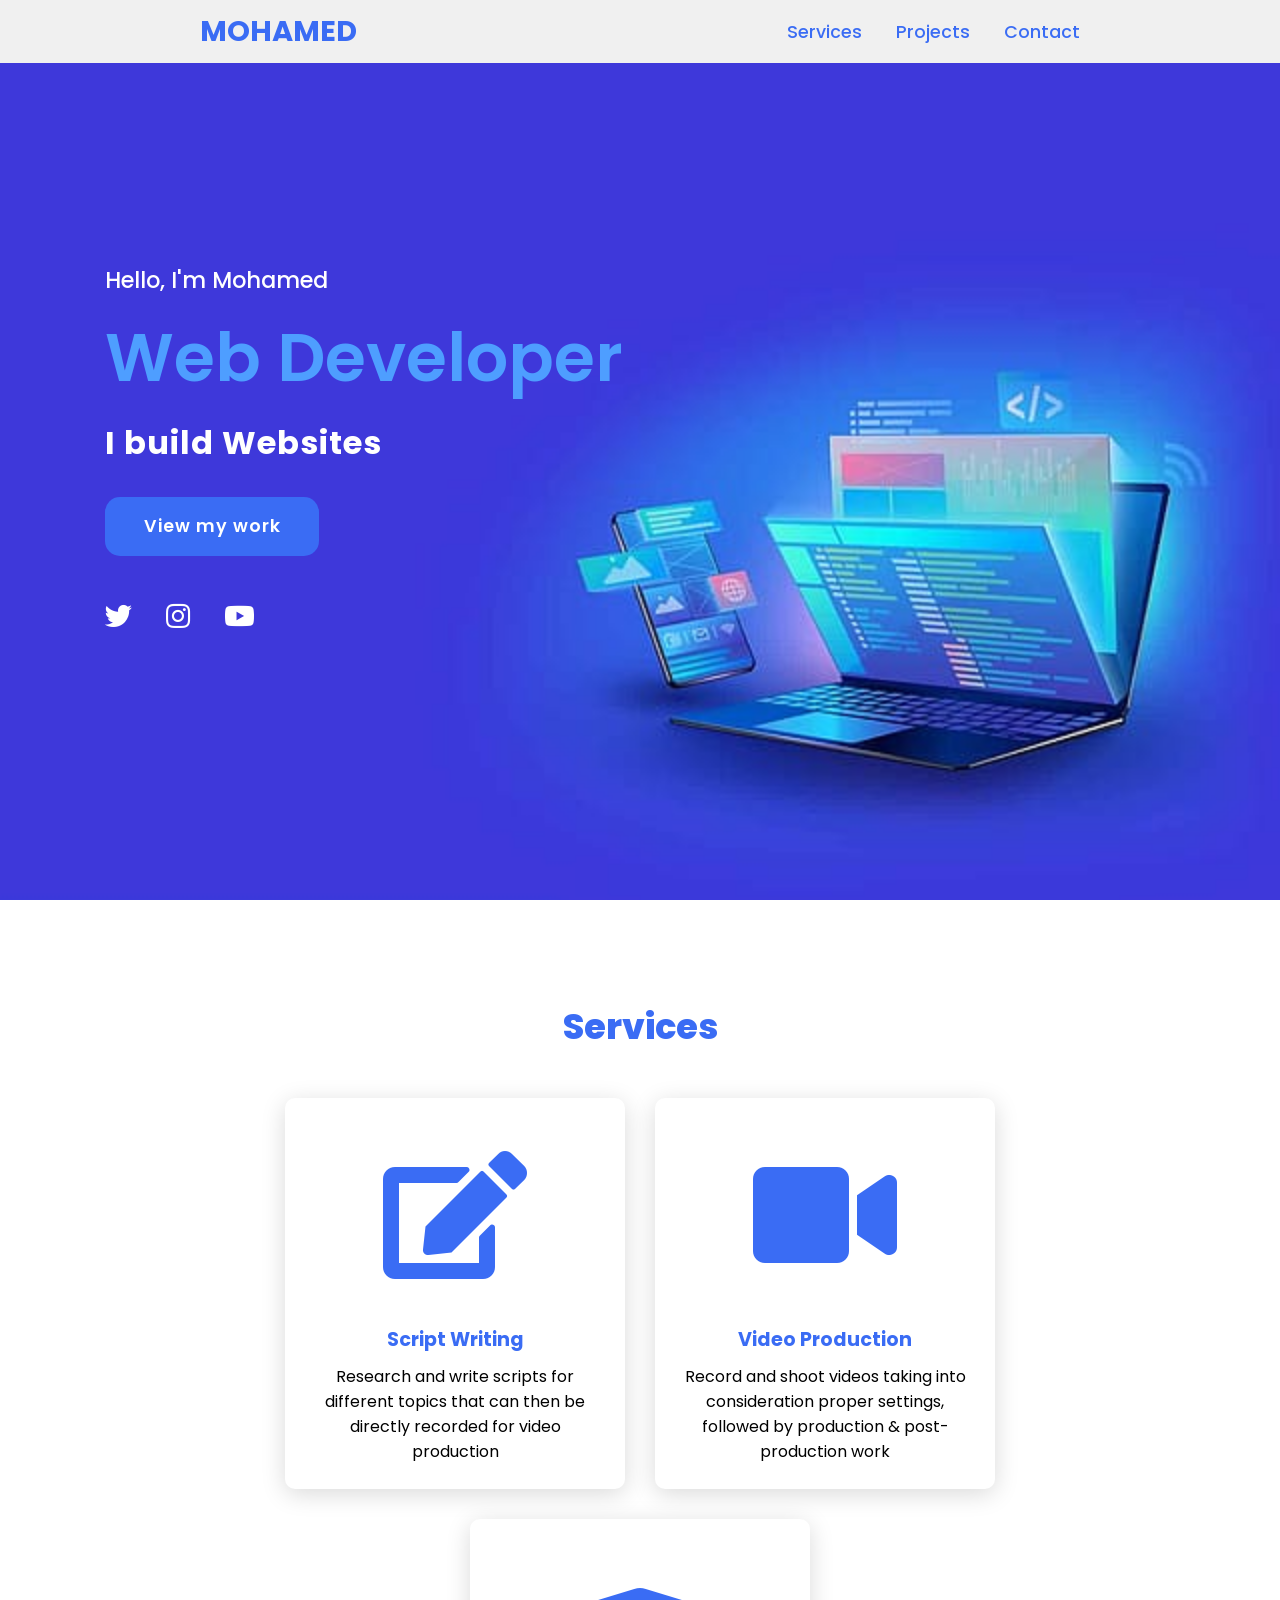
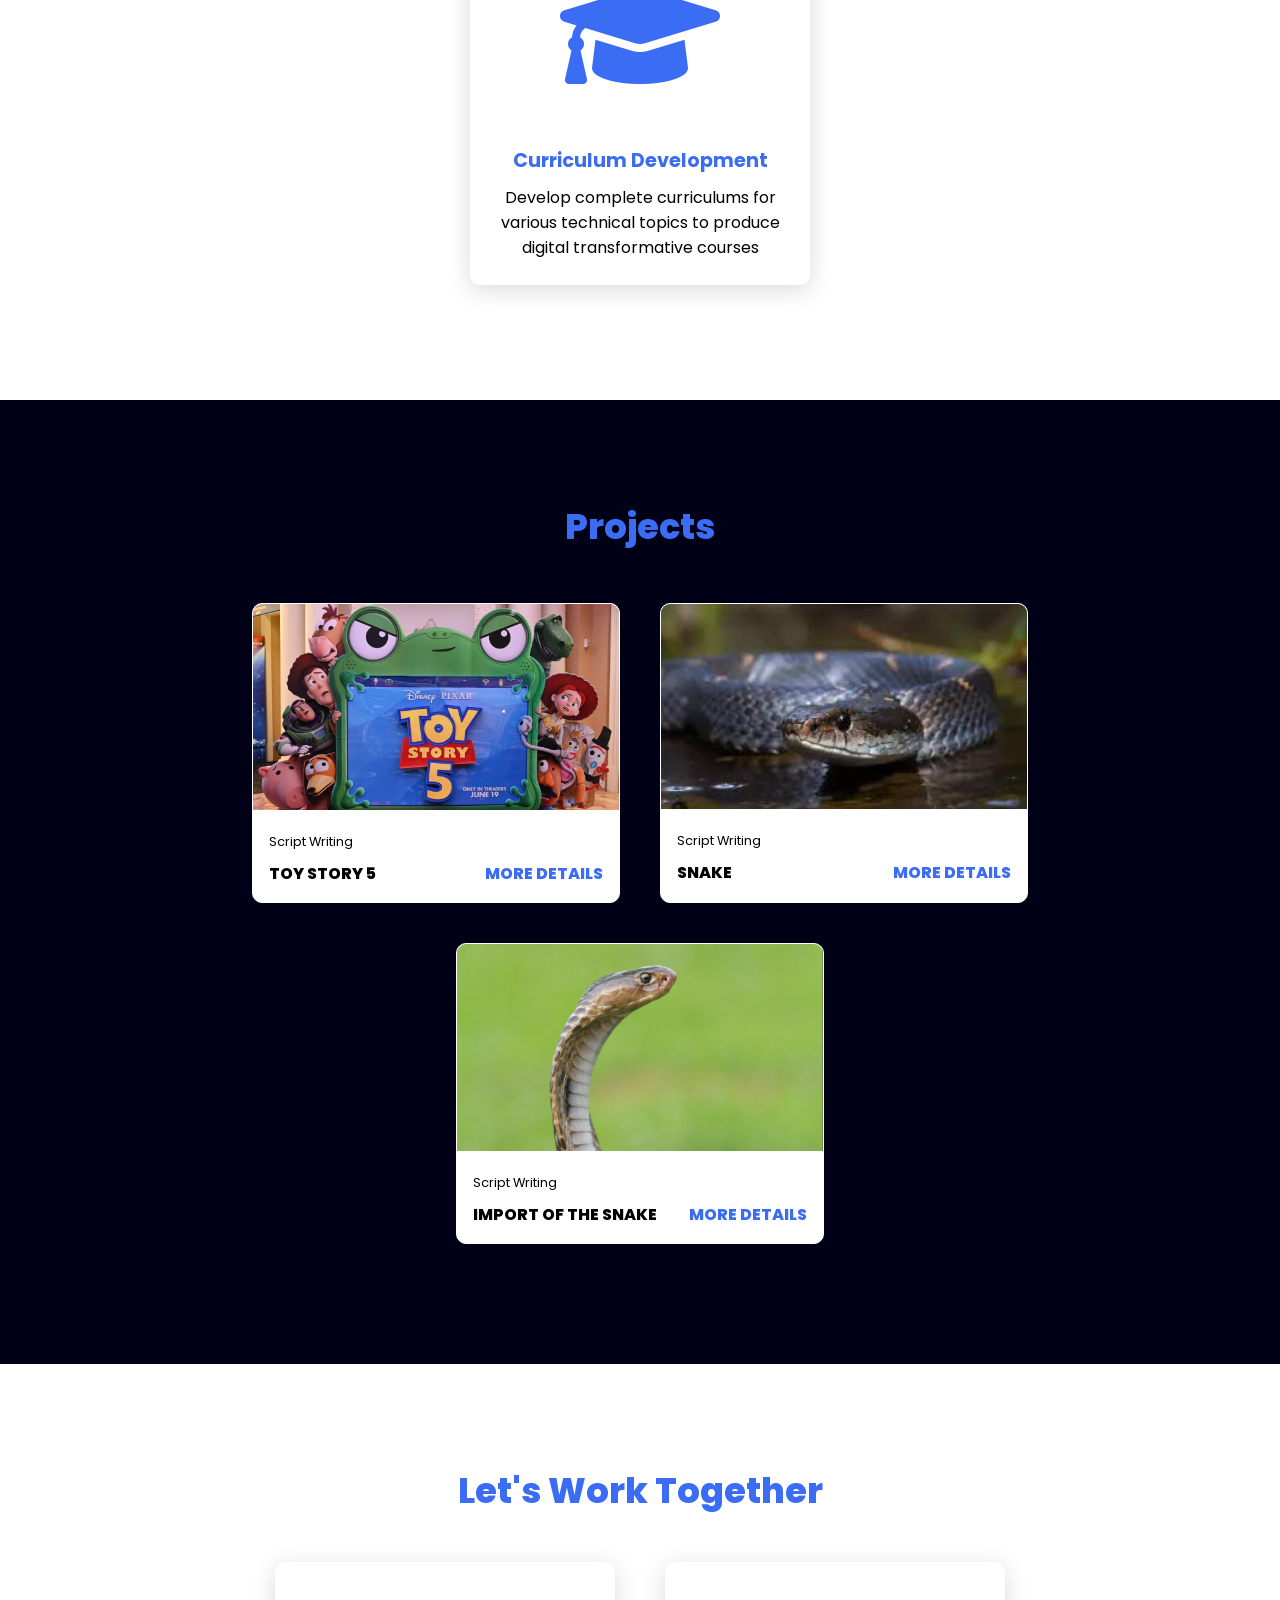
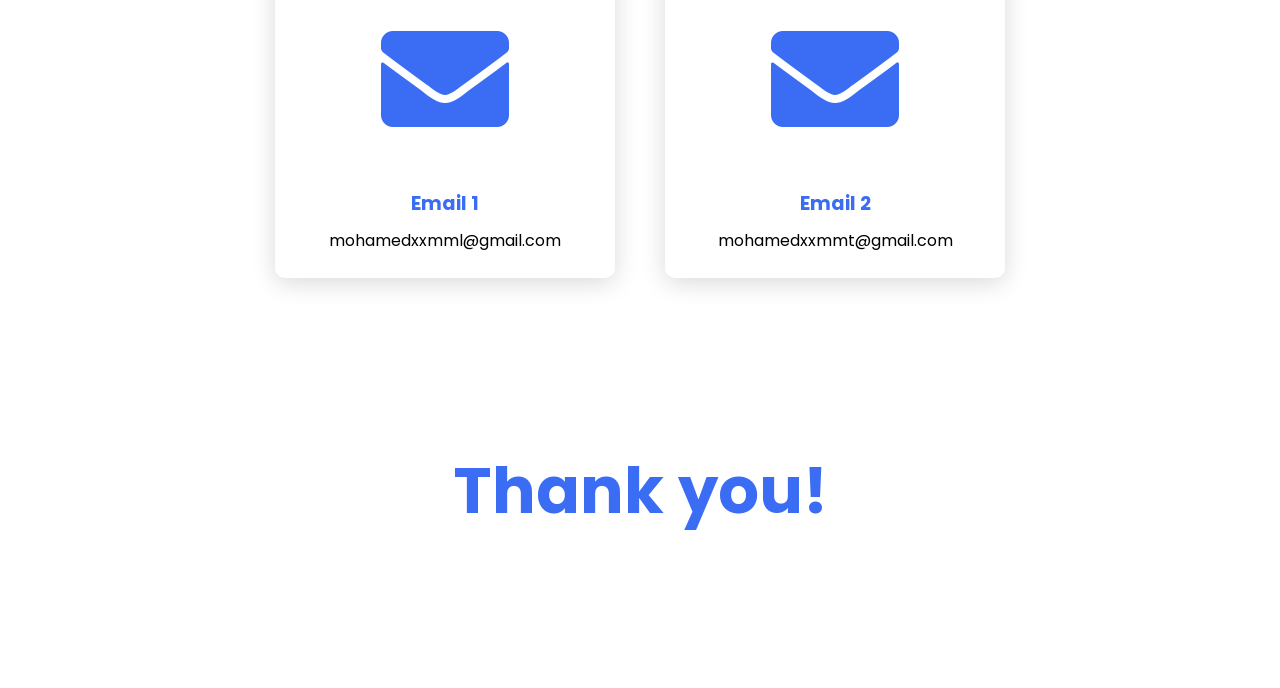
<file: index.html>
<!DOCTYPE html>
<html lang="en">
<head>
    <meta charset="UTF-8">
    <meta http-equiv="X-UA-Compatible" content="IE=edge">
    <meta name="viewport" content="width=device-width, initial-scale=1.0">
    <link rel="stylesheet" href="https://cdnjs.cloudflare.com/ajax/libs/font-awesome/5.15.4/css/all.min.css">
    <link rel="stylesheet" href="style.css">
    <title>Who Iam</title>
    <link rel="icon" type="image/png" href="HD-wallpaper-best-web-development-company-in-lucknow-web-developer-web-design-web-application-web-development.jpg">
</head>
<body>
    <!-- عنوان الموقع الذي يظهر فوق التفاصيل -->
<meta property="og:title" content="Mohamed | Web Developer Portfolio">

<!-- تفاصيل ووصف الموقع -->
<meta property="og:description" content="Check out my official portfolio to see my life-changing courses, script writing, and video production projects.">

<!-- رابط الصورة التي تريدها أن تظهر مع الرابط -->
<meta property="og:image" content="https://mohamedxxmmt2-design.github.io/Who-i-am/image1.jpg">

<!-- رابط موقعك نفسه -->
<meta property="og:url" content="https://mohamedxxmmt2-design.github.io/Who-i-am/">
<meta property="og:type" content="website">

    <header>
        <a href="#" class="logo">Mohamed</a>
        <nav class="navigation">
            <a href="#services">Services</a>
            <a href="#projects">Projects</a>
            <a href="#contact">Contact</a>
        </nav>
    </header>


    <section class="main">
        <div>
            <h2>Hello, I'm Mohamed<br><span>Web Developer</span></h2>
            <h3>I build Websites</h3>
            <a href="#projects" class="main-btn">View my work</a>
            <div class="social-icons">
                <a href="https://x.com/mohamed_hxu9" target="_blank"><i class="fab fa-twitter"></i></a>
                <a href="https://www.instagram.com/sigma_boeing777/?hl=en" target="_blank"><i class="fab fa-instagram"></i></a>
                <a href="https://www.youtube.com/channel/UCnpMmIcgxOHN8nO-FZzd5jA" target="_blank"><i class="fab fa-youtube"></i></a>
            </div>
        </div>
    </section>

    <section class="cards" id="services">
        <h2 class="title">Services</h2>
        <div class="content">
            <div class="card">
                <div class="icon">
                    <i class="fas fa-edit"></i>
                </div>
                <div class="info">
                    <h3>Script Writing</h3>
                    <p>Research and write scripts for different topics that can then be directly recorded for video production</p>
                </div>
            </div>
            <div class="card">
                <div class="icon">
                    <i class="fas fa-video"></i>
                </div>
                <div class="info">
                    <h3>Video Production</h3>
                    <p>Record and shoot videos taking into consideration proper settings, followed by production & post-production work</p>
                </div>
            </div>
            <div class="card">
                <div class="icon">
                    <i class="fas fa-graduation-cap"></i>
                </div>
                <div class="info">
                    <h3>Curriculum Development</h3>
                    <p>Develop complete curriculums for various technical topics to produce digital transformative courses</p>
                </div>
            </div>
        </div>

    </section>

    <section class="projects" id="projects">
        <h2 class="title">Projects</h2>
        <div class="content">
            <div class="project-card">
                <div class="project-images">
                    <img src="image1.jpg" >
                </div>
                <div class="project-info">
                    <p class="project-category">Script Writing</p>
                    <strong class="project-title">
                        <span>Toy Story 5</span>
                        <a href="https://mohamedxxmmt2-design.github.io/watch-toy-story-5/" target="_blank" class="project-btn">More Details</a>
                    </strong>
                </div>
            </div><div class="project-card">
                <div class="project-images">
                    <img src="images2.jpeg" >
                </div>
                <div class="project-info">
                    <p class="project-category">Script Writing</p>
                    <strong class="project-title">
                        <span>snake</span>
                        <a href="https://mohamedxxmmt2-design.github.io/import-snake121/" target="_blank" class="project-btn">More Details</a>
                    </strong>
                </div>
            </div><div class="project-card">
                <div class="project-images">
                    <img src="image4.jpg" >
                </div>
                <div class="project-info">
                    <p class="project-category">Script Writing</p>
                    <strong class="project-title">
                        <span>import of the snake</span>
                        <a href="https://mohamedxxmmt2-design.github.io/import-snake/" target="_blank" class="project-btn">More Details</a>
                    </strong>
                </div>
            </div>
        </div>
    </section>

    <section class="cards-contact" id="contact">
            <section class="cards-contact" id="contact">
    <h2 class="title">Let's Work Together</h2>  
    <div class="content">
        <div class="card">
            <div class="icon">
                <!-- التعديل هنا: استخدام fas بدلاً من fa-regular -->
                <i class="fas fa-envelope"></i>
            </div>
            <div class="info">
                <h3>Email 1</h3>
                <p>mohamedxxmml@gmail.com</p>
            </div>
        </div>
        <div class="card">
            <div class="icon">
                <!-- التعديل هنا: استخدام fas وإغلاق الوسم بشكل صحيح -->
                <i class="fas fa-envelope"></i>                
            </div>
            <div class="info">
                <h3>Email 2</h3>
                <p>mohamedxxmmt@gmail.com</p>
            </div>
        </div>
    </div>

    </section>
    
<section>
    <h1 class="the-end">Thank you!</h1>
</section>

</body>
</html>
</file>
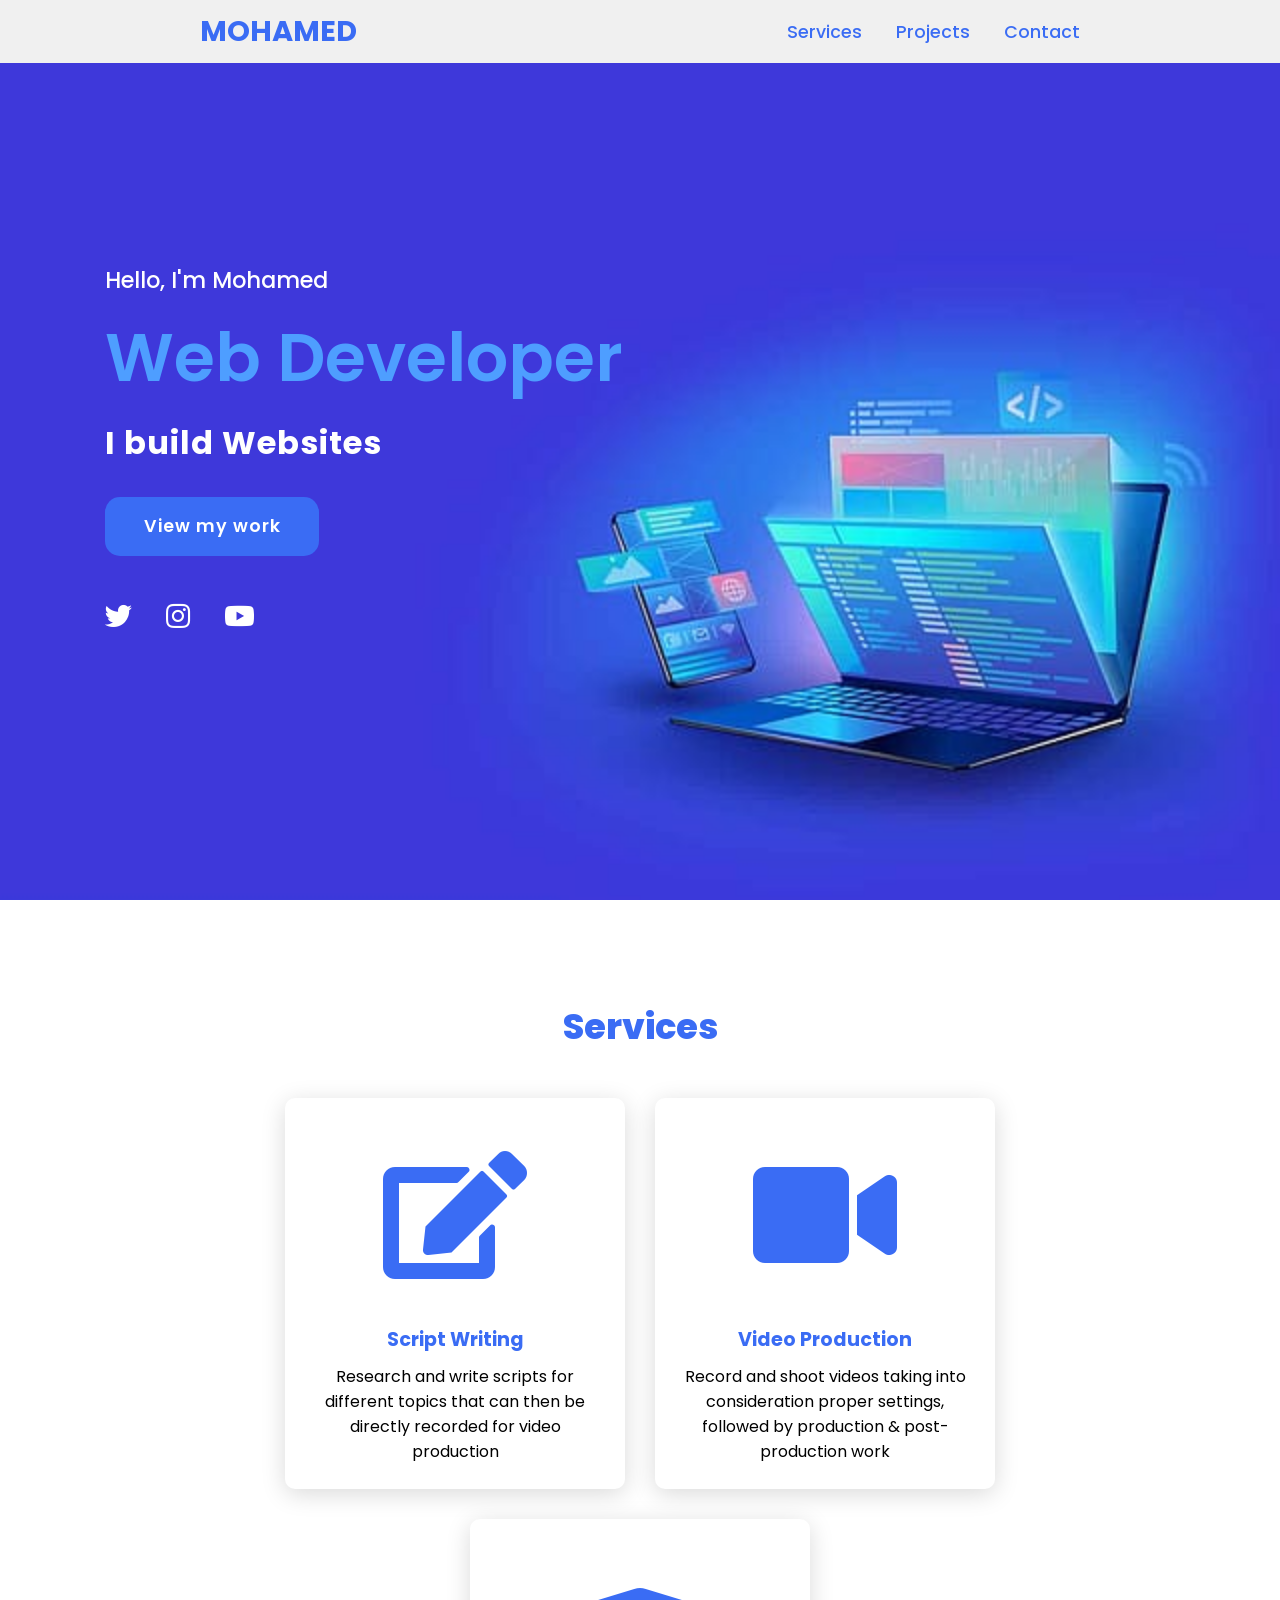
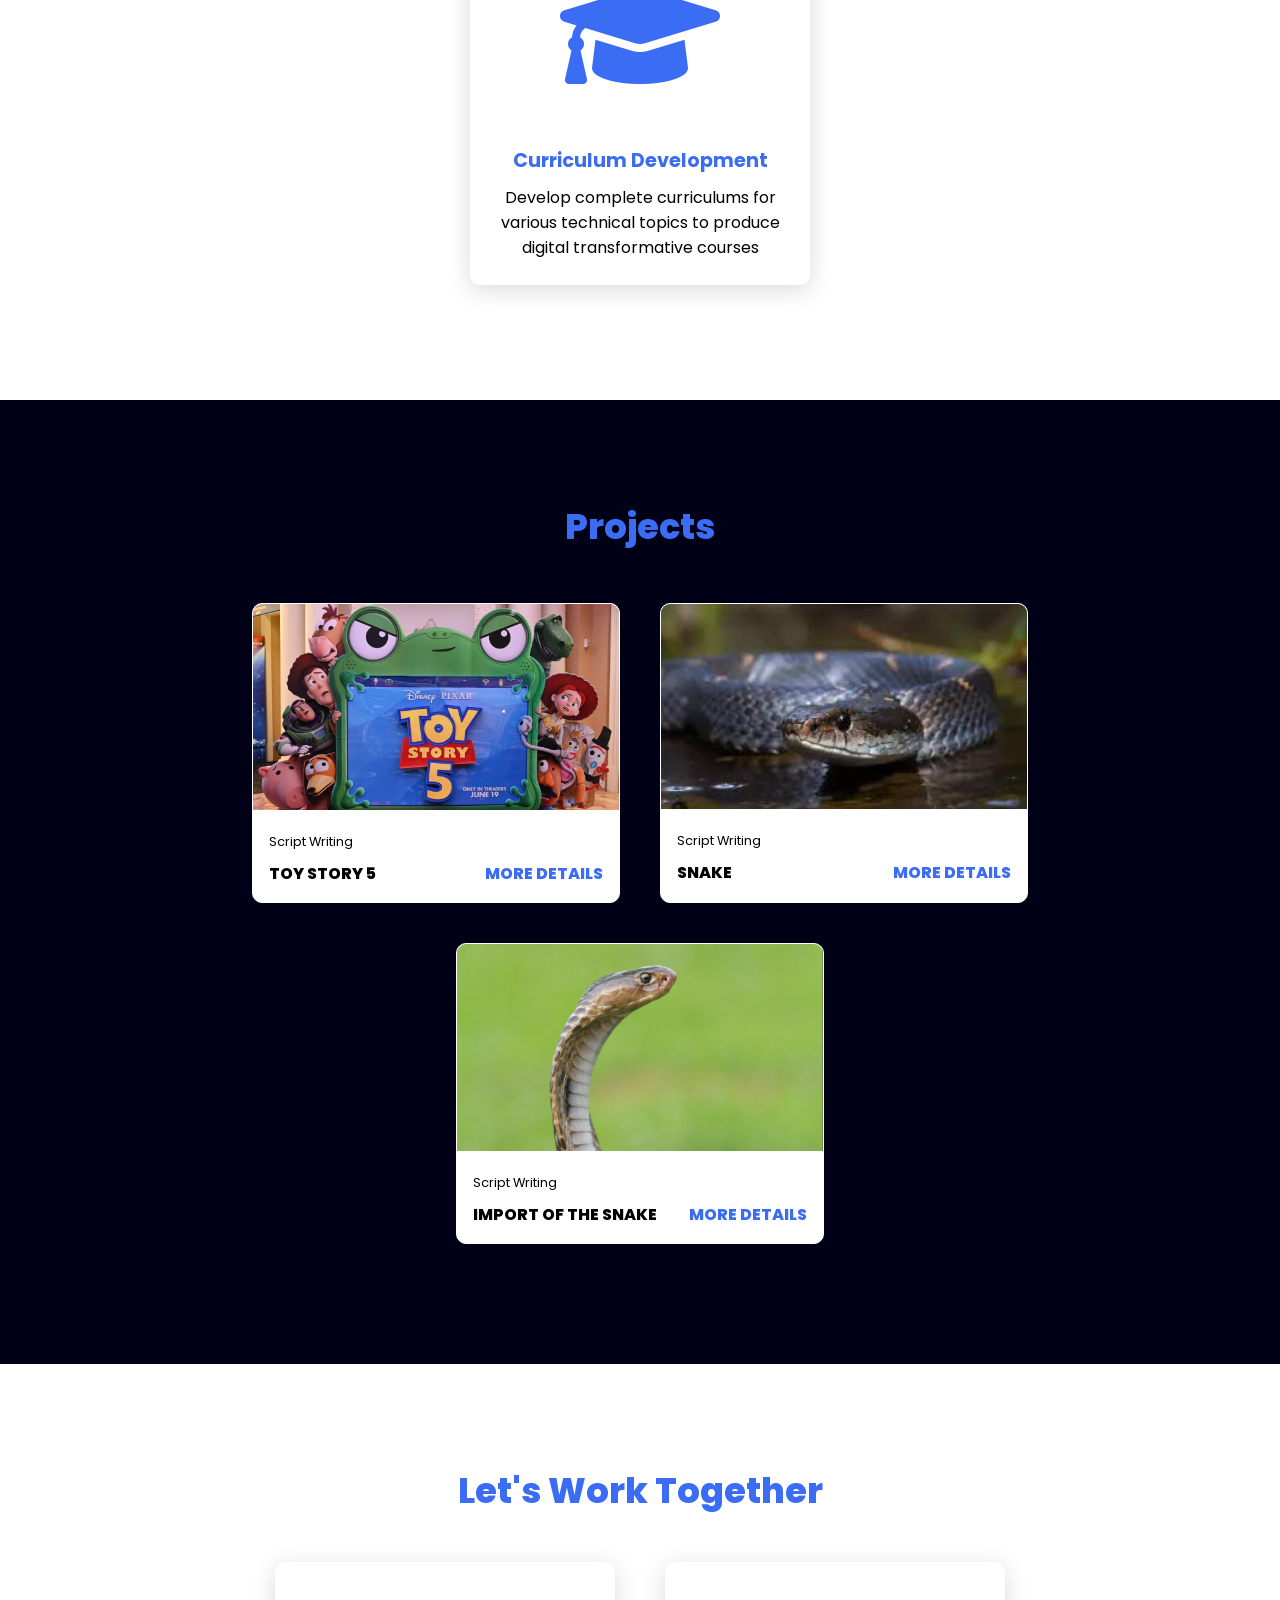
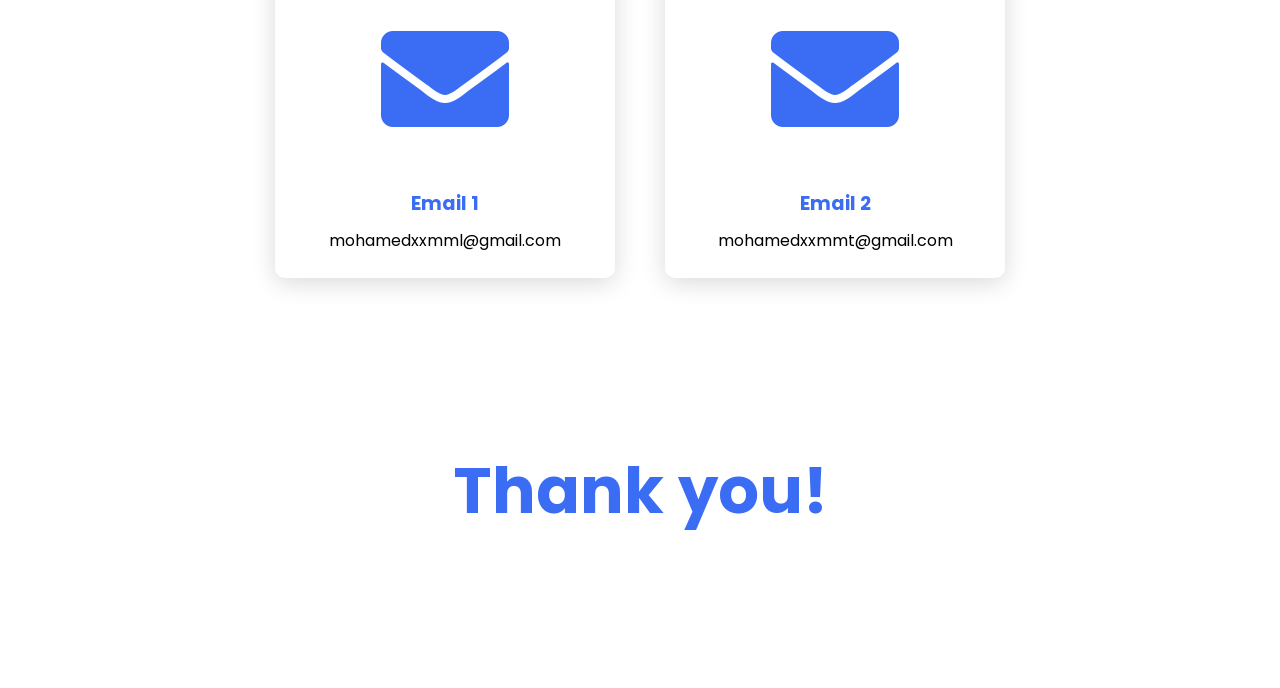
<file: VS code/index.html>
<!DOCTYPE html>
<html lang="en">
<head>
    <meta charset="UTF-8">
    <meta http-equiv="X-UA-Compatible" content="IE=edge">
    <meta name="viewport" content="width=device-width, initial-scale=1.0">
    <link rel="stylesheet" href="https://cdnjs.cloudflare.com/ajax/libs/font-awesome/5.15.4/css/all.min.css">
    <link rel="stylesheet" href="style.css">
    <title>Who Iam</title>
</head>
<body>

    <header>
        <a href="#" class="logo">Mohamed</a>
        <nav class="navigation">
            <a href="#services">Services</a>
            <a href="#projects">Projects</a>
            <a href="#contact">Contact</a>
        </nav>
    </header>


    <section class="main">
        <div>
            <h2>Hello, I'm Mohamed<br><span>Web Developer</span></h2>
            <h3>I build Websites</h3>
            <a href="#projects" class="main-btn">View my work</a>
            <div class="social-icons">
                <a href="https://x.com/mohamed_hxu9" target="_blank"><i class="fab fa-twitter"></i></a>
                <a href="https://www.instagram.com/sigma_boeing777/?hl=en" target="_blank"><i class="fab fa-instagram"></i></a>
                <a href="https://www.youtube.com/channel/UCnpMmIcgxOHN8nO-FZzd5jA" target="_blank"><i class="fab fa-youtube"></i></a>
            </div>
        </div>
    </section>

    <section class="cards" id="services">
        <h2 class="title">Services</h2>
        <div class="content">
            <div class="card">
                <div class="icon">
                    <i class="fas fa-edit"></i>
                </div>
                <div class="info">
                    <h3>Script Writing</h3>
                    <p>Research and write scripts for different topics that can then be directly recorded for video production</p>
                </div>
            </div>
            <div class="card">
                <div class="icon">
                    <i class="fas fa-video"></i>
                </div>
                <div class="info">
                    <h3>Video Production</h3>
                    <p>Record and shoot videos taking into consideration proper settings, followed by production & post-production work</p>
                </div>
            </div>
            <div class="card">
                <div class="icon">
                    <i class="fas fa-graduation-cap"></i>
                </div>
                <div class="info">
                    <h3>Curriculum Development</h3>
                    <p>Develop complete curriculums for various technical topics to produce digital transformative courses</p>
                </div>
            </div>
        </div>

    </section>

    <section class="projects" id="projects">
        <h2 class="title">Projects</h2>
        <div class="content">
            <div class="project-card">
                <div class="project-images">
                    <img src="image1.jpg" >
                </div>
                <div class="project-info">
                    <p class="project-category">Script Writing</p>
                    <strong class="project-title">
                        <span>Toy Story 5</span>
                        <a href="https://mohamedxxmmt2-design.github.io/watch-toy-story-5/" target="_blank" class="project-btn">More Details</a>
                    </strong>
                </div>
            </div><div class="project-card">
                <div class="project-images">
                    <img src="images2.jpeg" >
                </div>
                <div class="project-info">
                    <p class="project-category">Script Writing</p>
                    <strong class="project-title">
                        <span>snake</span>
                        <a href="https://mohamedxxmmt2-design.github.io/import-snake121/" target="_blank" class="project-btn">More Details</a>
                    </strong>
                </div>
            </div><div class="project-card">
                <div class="project-images">
                    <img src="image4.jpg" >
                </div>
                <div class="project-info">
                    <p class="project-category">Script Writing</p>
                    <strong class="project-title">
                        <span>import of the snake</span>
                        <a href="https://mohamedxxmmt2-design.github.io/import-snake/" target="_blank" class="project-btn">More Details</a>
                    </strong>
                </div>
            </div>
        </div>
    </section>

    <section class="cards-contact" id="contact">
            <section class="cards-contact" id="contact">
    <h2 class="title">Let's Work Together</h2>  
    <div class="content">
        <div class="card">
            <div class="icon">
                <!-- التعديل هنا: استخدام fas بدلاً من fa-regular -->
                <i class="fas fa-envelope"></i>
            </div>
            <div class="info">
                <h3>Email 1</h3>
                <p>mohamedxxmml@gmail.com</p>
            </div>
        </div>
        <div class="card">
            <div class="icon">
                <!-- التعديل هنا: استخدام fas وإغلاق الوسم بشكل صحيح -->
                <i class="fas fa-envelope"></i>                
            </div>
            <div class="info">
                <h3>Email 2</h3>
                <p>mohamedxxmmt@gmail.com</p>
            </div>
        </div>
    </div>

    </section>
    
<section>
    <h1 class="the-end">Thank you!</h1>
</section>

</body>
</html>
</file>
<file: style.css>
@import url('https://fonts.googleapis.com/css2?family=Poppins:ital,wght@0,100;0,200;0,300;0,400;0,500;0,600;0,700;0,800;0,900;1,100;1,200;1,300;1,400;1,500;1,600;1,700;1,800;1,900&display=swap');

*{
    font-family: 'Poppins', sans-serif;
    margin: 0;
    padding: 0;
    box-sizing: border-box;
    scroll-behavior: smooth; 
}


header {
    background-color: #f0f0f0;
    width: 100%;
    position: fixed;
    z-index: 999;
    display: flex;
    justify-content: space-between;
    align-items: center;
    padding: 10px 200px ;
}

.logo{
    text-decoration: none;
    color: #3a6cf4;
    text-transform: uppercase;
    font-weight: 700;
    font-size: 1.8em;
}

.navigation a{
    color: #3a6cf4;
    text-decoration: none;
    font-size: 1.1em;
    font-weight: 500;
    padding-left: 30px;
}

.navigation a:hover{
    color: #601cfc;
}

section {
    padding: 100px 105px;
}

.main {
    width: 100%;
    min-height: 100vh;
    display: flex;
    align-items: center;
    background: url(HD-wallpaper-best-web-development-company-in-lucknow-web-developer-web-design-web-application-web-development.jpg) no-repeat;
    background-size: cover;
    background-position: center;
}

.main h2 {
    color: #fff;
    font-size: 1.4em;
    font-weight: 500;
}

.main h2 span {
    display: inline-block;
    margin-top: 10px;
    color: #4e9eff;
    font-size: 3em;
    font-weight: 600;
}

.main h3 {
    color: #fff;
    font-size: 2em;
    font-weight: 700;
    letter-spacing: 1px;
    margin-top: 10px;
    margin-bottom: 30px;
}

.main-btn {
    color: #fff;
    background-color: #3a6cf4;
    text-decoration: none;
    font-size: 1.1em;
    font-weight: 600;
    display: inline-block;
    padding: 0.9375em 2.1875em;
    letter-spacing: 1px;
    border-radius: 15px;
    margin-bottom: 40px;
    transition: 0.7s ease;
}

.main-btn:hover {
    background-color: #0a49f6;
    transform: scale(1.1);
}

.social-icons a {
    color: #fff;
    font-size: 1.7em;
    padding-right: 30px;
}

.title {
    display: flex;
    justify-content: center;
    color: #3a6cf4;
    font-size: 2.2em;
    font-weight: 800;
    margin-bottom: 30px;
}

.content {
    display: flex;
    justify-content: center;
    flex-direction:row;
    flex-wrap: wrap;
}

.card {
    background-color: #fff;
    width: 21.25em;
    box-shadow: 0 5px 25px rgba(1 1 1 / 15%);
    border-radius: 10px;
    padding: 25px;
    margin: 15px;
    transition: 0.7s ease;
}

.card:hover {
    transform: scale(1.1);
}

.card .icon {
    color: #3a6cf4;
    font-size: 8em;
    text-align: center;
}

.info {
    text-align: center;
}

.info h3{
    color: #3a6cf4;
    font-size: 1.2em;
    font-weight: 700;
    margin: 10px;
}

.projects {
    background-color: #000016;
}

.projects .content{
    margin-top: 30px;
}

.project-card {
    background-color: #fff;
    border:1px solid #fff;
    min-height: 14em;
    width: 23em;
    overflow: hidden;
    border-radius: 10px;
    margin:20px;
    transition: 0.7s;
}

.project-card:hover {
    transform: scale(1.1);
}

.project-card:hover .project-images img {
    opacity: 0.8;
}

.project-images img {
    width: 100%;
}

.project-info {
    padding: 1em;
}

.project-category {
    font-size: 0.8em;
    color: #000;
}

.project-title {
    display: flex;
    justify-content: space-between;
    text-transform: uppercase;
    font-weight: 800;
    margin-top: 10px;
}

.project-btn{
    text-decoration: none;
    color: #3a6cf4;
}

.project-btn:hover {
    color: #601cfc;
}

.card-contact .card .icon {
    color: #3a6cf4;
    font-size: 2.5em;
    text-align: center;
    margin-bottom: 10px;    
}

.cards-contact {
    background-color: #fff;
    padding: 50px 10px;
}

.cards-contact .content{
    display: flex;
    justify-content: center;
    flex-direction:row;
    flex-wrap: wrap;
    gap: 20px;
}

.the-end {
    color: #3a6cf4;
    display: flex;
    justify-content: center;
    font-size: 4em;
}
/* ===================================================
   أكواد التجاوب الخاصة بالشاشات الصغيرة (الجوال والتابلت)
   =================================================== */

@media (max-width: 1024px) {
    /* 1. إصلاح مسافات الأقسام العامة على الشاشات الأصغر */
    section {
        padding: 80px 40px !important; /* تقليل الفراغ الجانبي الكبير */
    }

    header {
        padding: 10px 40px !important; /* إصلاح الهيدر ليتناسب مع الأطراف */
    }
}

@media (max-width: 768px) {
    /* 2. إعدادات خاصة بالجوال */
    section {
        padding: 60px 20px !important; /* فراغ جانبي بسيط جداً يناسب حجم الجوال */
    }

    header {
        padding: 10px 20px !important;
        flex-direction: column; /* يجعل اللوجو والقائمة تحت بعض إذا ضاقت الشاشة */
        gap: 10px;
        position: relative; /* يمنعه من تغطية المحتوى بشكل سيء على الشاشات الصغيرة */
    }

    .navigation a {
        padding-left: 15px; /* تقريب أزرار القائمة من بعضها */
        font-size: 1em;
    }

    /* 3. تصغير الخطوط الكبيرة في قسم الهيرو (Main) لتناسب الجوال */
    .main h2 span {
        font-size: 2em; /* تصغير حجم "Web Developer" لكي لا تخرج عن الشاشة */
    }

    .main h3 {
        font-size: 1.5em;
    }

    /* 4. ضبط الكروت (Services & Projects & Contact) لتأخذ العرض الكامل المناسب للجوال */
    .card, .project-card {
        width: 100% !important; /* يجعل الكارت يتمدد بكامل عرض شاشة الجوال بشكل أنيق */
        max-width: 100% !important;
        margin: 10px 0 !important;
    }
    
    .content, .contact-container {
        gap: 20px !important;
    }
}
</file>
<file: VS code/style.css>
@import url('https://fonts.googleapis.com/css2?family=Poppins:ital,wght@0,100;0,200;0,300;0,400;0,500;0,600;0,700;0,800;0,900;1,100;1,200;1,300;1,400;1,500;1,600;1,700;1,800;1,900&display=swap');

*{
    font-family: 'Poppins', sans-serif;
    margin: 0;
    padding: 0;
    box-sizing: border-box;
    scroll-behavior: smooth; 
}


header {
    background-color: #f0f0f0;
    width: 100%;
    position: fixed;
    z-index: 999;
    display: flex;
    justify-content: space-between;
    align-items: center;
    padding: 10px 200px ;
}

.logo{
    text-decoration: none;
    color: #3a6cf4;
    text-transform: uppercase;
    font-weight: 700;
    font-size: 1.8em;
}

.navigation a{
    color: #3a6cf4;
    text-decoration: none;
    font-size: 1.1em;
    font-weight: 500;
    padding-left: 30px;
}

.navigation a:hover{
    color: #601cfc;
}

section {
    padding: 100px 105px;
}

.main {
    width: 100%;
    min-height: 100vh;
    display: flex;
    align-items: center;
    background: url(HD-wallpaper-best-web-development-company-in-lucknow-web-developer-web-design-web-application-web-development.jpg) no-repeat;
    background-size: cover;
    background-position: center;
}

.main h2 {
    color: #fff;
    font-size: 1.4em;
    font-weight: 500;
}

.main h2 span {
    display: inline-block;
    margin-top: 10px;
    color: #4e9eff;
    font-size: 3em;
    font-weight: 600;
}

.main h3 {
    color: #fff;
    font-size: 2em;
    font-weight: 700;
    letter-spacing: 1px;
    margin-top: 10px;
    margin-bottom: 30px;
}

.main-btn {
    color: #fff;
    background-color: #3a6cf4;
    text-decoration: none;
    font-size: 1.1em;
    font-weight: 600;
    display: inline-block;
    padding: 0.9375em 2.1875em;
    letter-spacing: 1px;
    border-radius: 15px;
    margin-bottom: 40px;
    transition: 0.7s ease;
}

.main-btn:hover {
    background-color: #0a49f6;
    transform: scale(1.1);
}

.social-icons a {
    color: #fff;
    font-size: 1.7em;
    padding-right: 30px;
}

.title {
    display: flex;
    justify-content: center;
    color: #3a6cf4;
    font-size: 2.2em;
    font-weight: 800;
    margin-bottom: 30px;
}

.content {
    display: flex;
    justify-content: center;
    flex-direction:row;
    flex-wrap: wrap;
}

.card {
    background-color: #fff;
    width: 21.25em;
    box-shadow: 0 5px 25px rgba(1 1 1 / 15%);
    border-radius: 10px;
    padding: 25px;
    margin: 15px;
    transition: 0.7s ease;
}

.card:hover {
    transform: scale(1.1);
}

.card .icon {
    color: #3a6cf4;
    font-size: 8em;
    text-align: center;
}

.info {
    text-align: center;
}

.info h3{
    color: #3a6cf4;
    font-size: 1.2em;
    font-weight: 700;
    margin: 10px;
}

.projects {
    background-color: #000016;
}

.projects .content{
    margin-top: 30px;
}

.project-card {
    background-color: #fff;
    border:1px solid #fff;
    min-height: 14em;
    width: 23em;
    overflow: hidden;
    border-radius: 10px;
    margin:20px;
    transition: 0.7s;
}

.project-card:hover {
    transform: scale(1.1);
}

.project-card:hover .project-images img {
    opacity: 0.8;
}

.project-images img {
    width: 100%;
}

.project-info {
    padding: 1em;
}

.project-category {
    font-size: 0.8em;
    color: #000;
}

.project-title {
    display: flex;
    justify-content: space-between;
    text-transform: uppercase;
    font-weight: 800;
    margin-top: 10px;
}

.project-btn{
    text-decoration: none;
    color: #3a6cf4;
}

.project-btn:hover {
    color: #601cfc;
}

.card-contact .card .icon {
    color: #3a6cf4;
    font-size: 2.5em;
    text-align: center;
    margin-bottom: 10px;    
}

.cards-contact {
    background-color: #fff;
    padding: 50px 10px;
}

.cards-contact .content{
    display: flex;
    justify-content: center;
    flex-direction:row;
    flex-wrap: wrap;
    gap: 20px;
}

.the-end {
    color: #3a6cf4;
    display: flex;
    justify-content: center;
    font-size: 4em;
}
</file>
